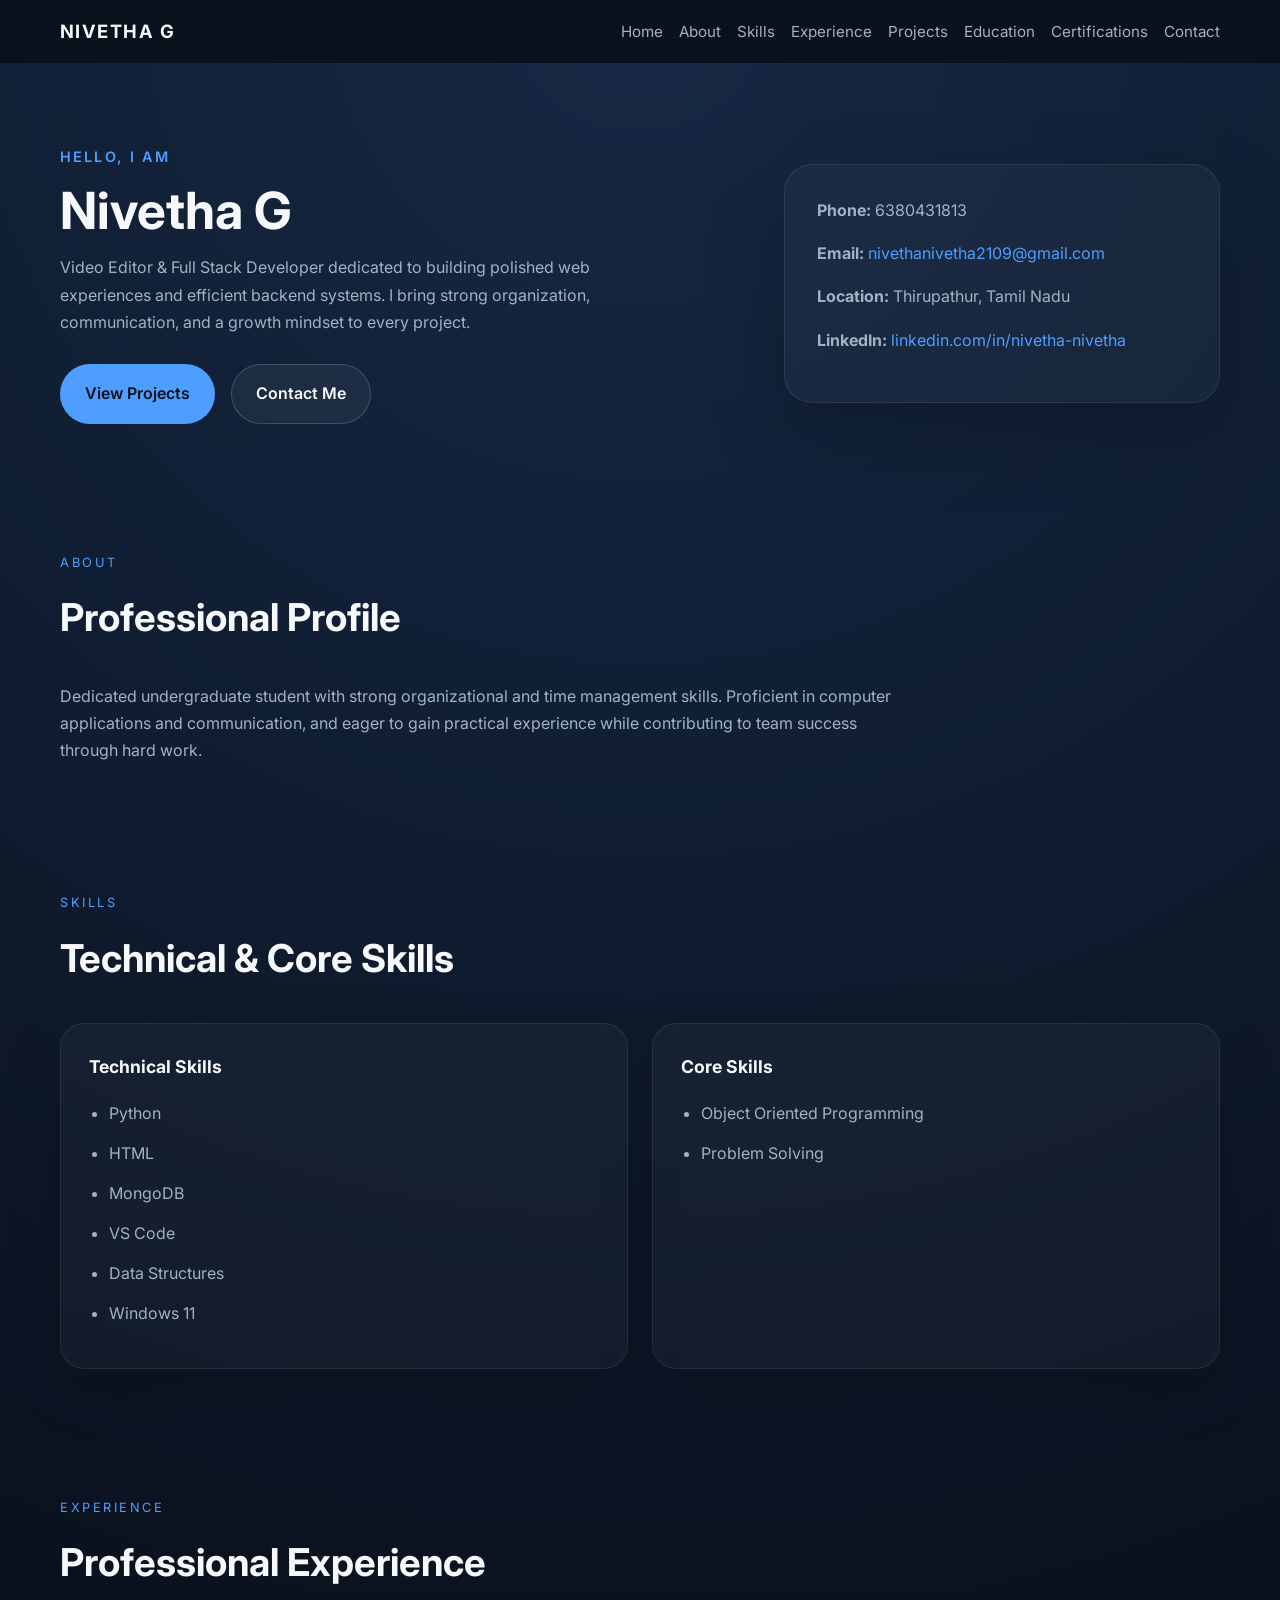
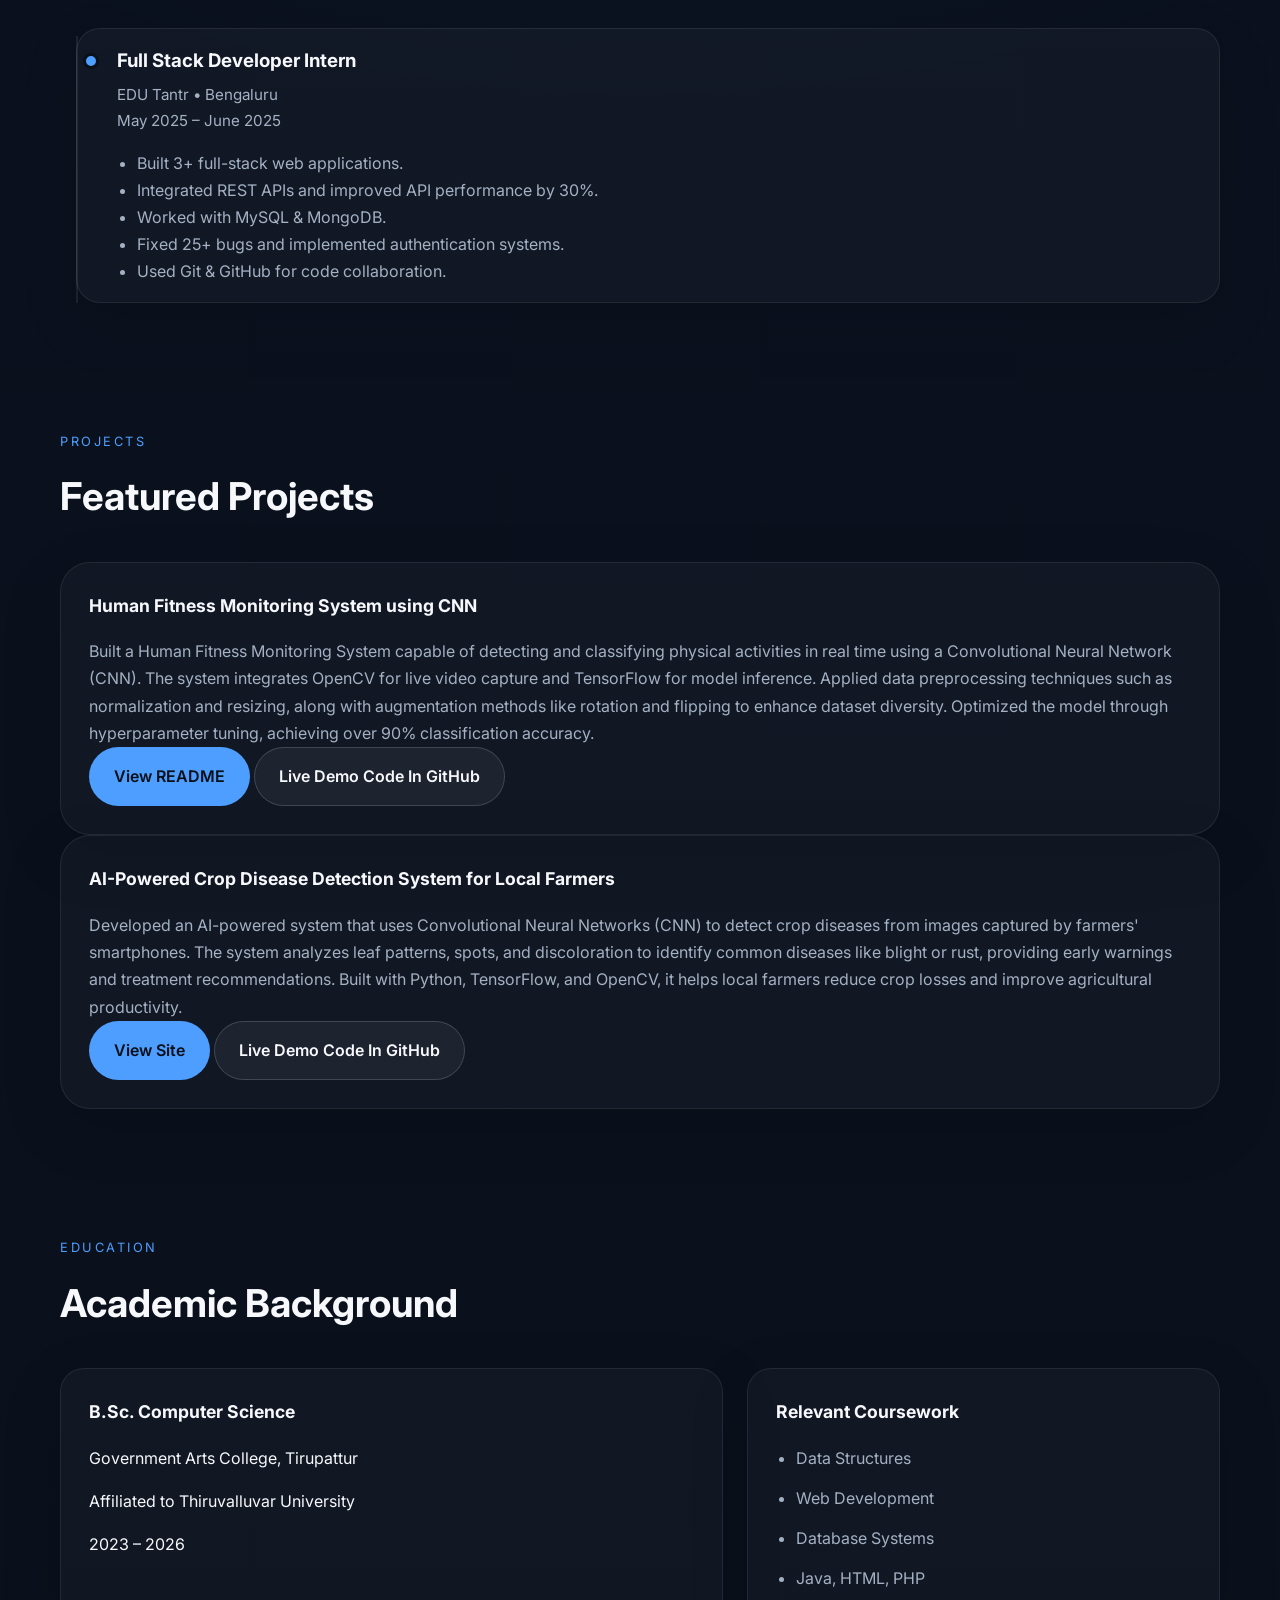
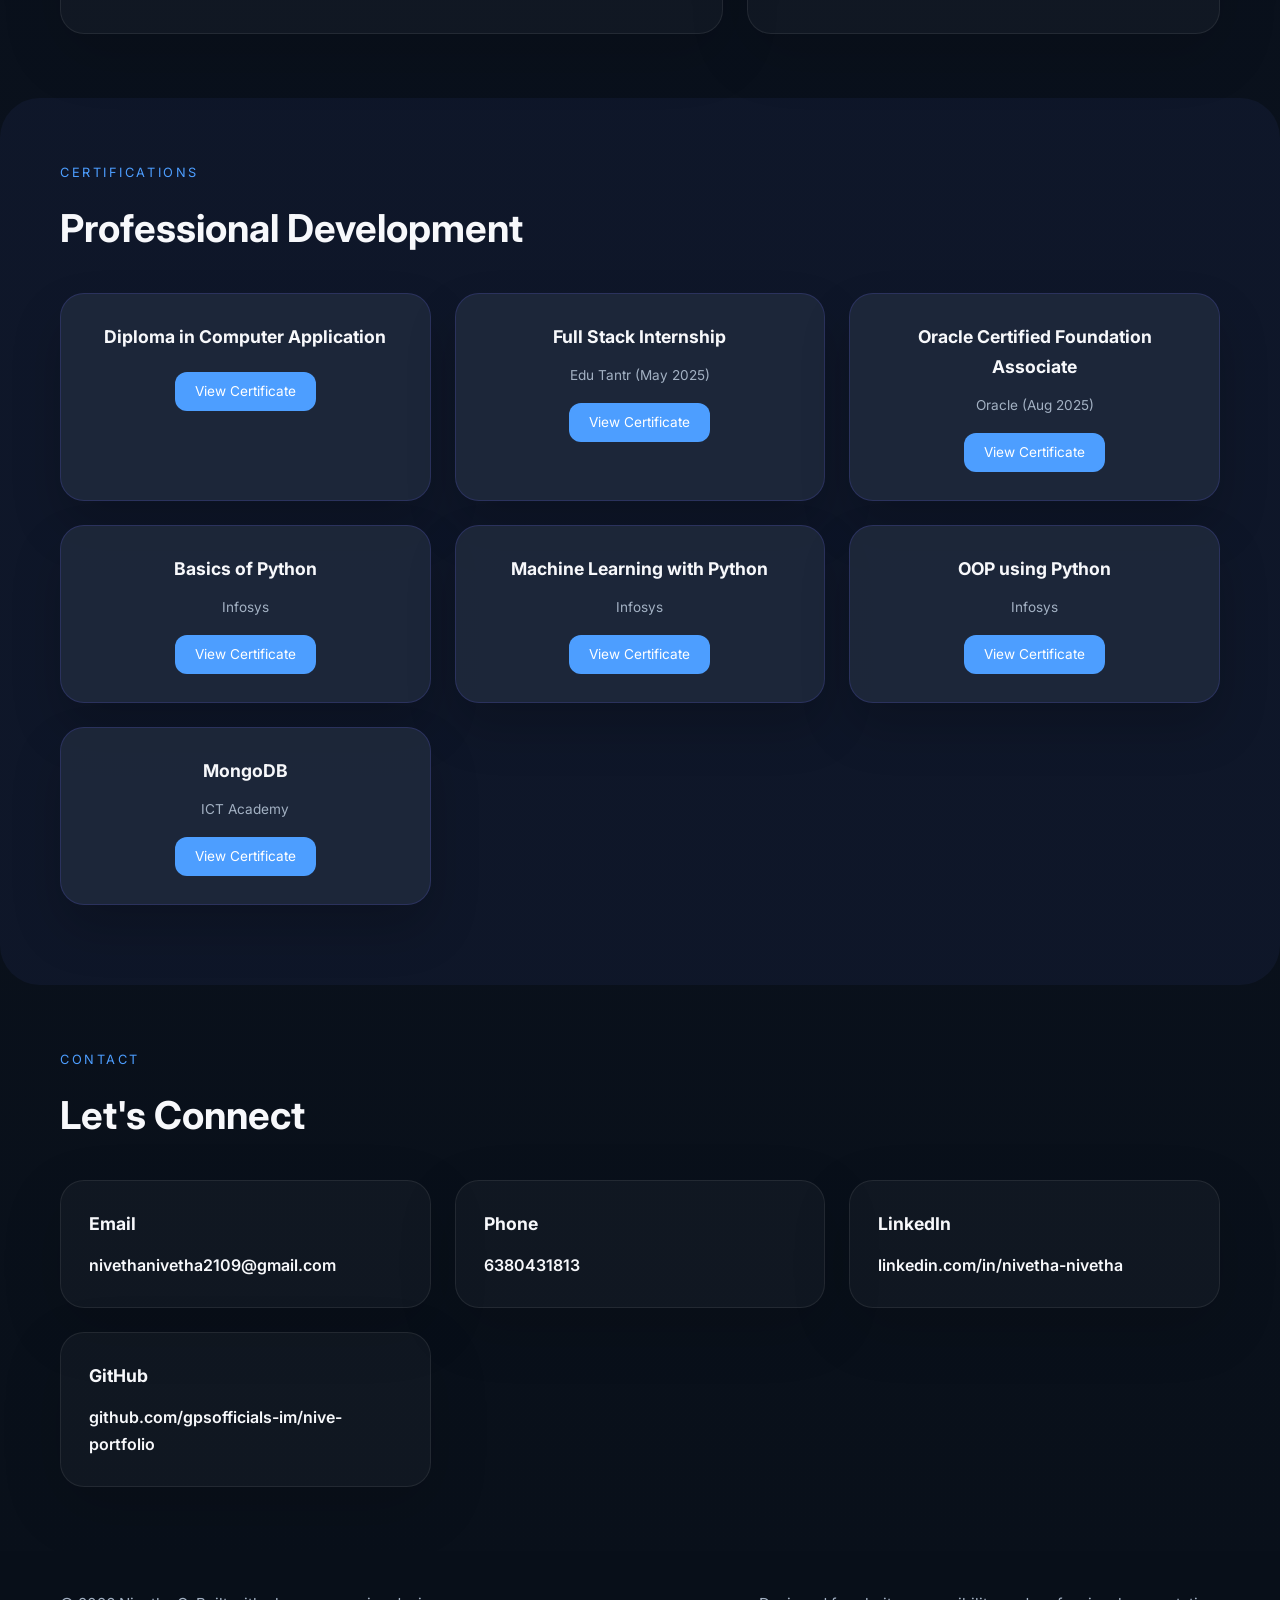
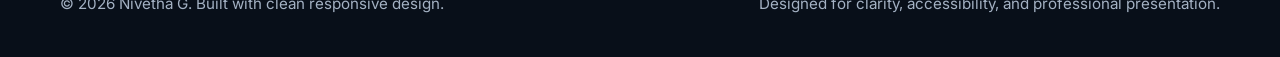
<file: index.html>
<!DOCTYPE html>
<html lang="en">
<head>
  <meta charset="UTF-8" />
  <meta name="viewport" content="width=device-width, initial-scale=1.0" />
  <title>Nivetha G | Video Editor & Full Stack Developer</title>
  <link rel="preconnect" href="https://fonts.googleapis.com" />
  <link rel="preconnect" href="https://fonts.gstatic.com" crossorigin />
  <link href="https://fonts.googleapis.com/css2?family=Inter:wght@400;500;600;700;800&display=swap" rel="stylesheet" />
  <link rel="stylesheet" href="style.css" />
</head>
<body>
  <header class="site-header">
    <div class="container header-inner">
      <a href="#home" class="brand">Nivetha G</a>
      <nav class="site-nav" aria-label="Main navigation">
        <a href="#home">Home</a>
        <a href="#about">About</a>
        <a href="#skills">Skills</a>
        <a href="#experience">Experience</a>
        <a href="#projects">Projects</a>
        <a href="#education">Education</a>
        <a href="#certifications">Certifications</a>
        <a href="#contact">Contact</a>
      </nav>
    </div>
  </header>

  <main>
    <section class="hero-section" id="home">
      <div class="container hero-grid">
        <div class="hero-copy">
          <span class="eyebrow">Hello, I am</span>
          <h1>Nivetha G</h1>
          <p class="hero-text">Video Editor & Full Stack Developer dedicated to building polished web experiences and efficient backend systems. I bring strong organization, communication, and a growth mindset to every project.</p>
          <div class="hero-actions">
            <a class="btn btn-primary" href="#projects">View Projects</a>
            <a class="btn btn-secondary" href="#contact">Contact Me</a>
          </div>
        </div>
        <div class="hero-card">
          <div class="hero-card-content">
            <p><strong>Phone:</strong> 6380431813</p>
            <p><strong>Email:</strong> <a href="mailto:nivethanivetha2109@gmail.com">nivethanivetha2109@gmail.com</a></p>
            <p><strong>Location:</strong> Thirupathur, Tamil Nadu</p>
            <p><strong>LinkedIn:</strong> <a href="https://www.linkedin.com/in/nivetha-nivetha-5a3a42319/" target="_blank" rel="noreferrer">linkedin.com/in/nivetha-nivetha</a></p>
          </div>
        </div>
      </div>
    </section>

    <section class="section about-section" id="about">
      <div class="container section-header">
        <span class="section-label">About</span>
        <h2>Professional Profile</h2>
      </div>
      <div class="container about-content">
        <p>Dedicated undergraduate student with strong organizational and time management skills. Proficient in computer applications and communication, and eager to gain practical experience while contributing to team success through hard work.</p>
      </div>
    </section>

    <section class="section skills-section" id="skills">
      <div class="container section-header">
        <span class="section-label">Skills</span>
        <h2>Technical & Core Skills</h2>
      </div>
      <div class="container skills-grid">
        <article class="skill-card">
          <h3>Technical Skills</h3>
          <ul>
            <li>Python</li>
            <li>HTML</li>
            <li>MongoDB</li>
            <li>VS Code</li>
            <li>Data Structures</li>
            <li>Windows 11</li>
          </ul>
        </article>
        <article class="skill-card">
          <h3>Core Skills</h3>
          <ul>
            <li>Object Oriented Programming</li>
            <li>Problem Solving</li>
          </ul>
        </article>
      </div>
    </section>

    <section class="section experience-section" id="experience">
      <div class="container section-header">
        <span class="section-label">Experience</span>
        <h2>Professional Experience</h2>
      </div>
      <div class="container timeline">
        <article class="timeline-item">
          <div class="timeline-marker"></div>
          <div class="timeline-content">
            <h3>Full Stack Developer Intern</h3>
            <p class="timeline-meta">EDU Tantr • Bengaluru</p>
            <p class="timeline-duration">May 2025 – June 2025</p>
            <ul>
              <li>Built 3+ full-stack web applications.</li>
              <li>Integrated REST APIs and improved API performance by 30%.</li>
              <li>Worked with MySQL & MongoDB.</li>
              <li>Fixed 25+ bugs and implemented authentication systems.</li>
              <li>Used Git & GitHub for code collaboration.</li>
            </ul>
          </div>
        </article>
      </div>
    </section>

    <section class="section projects-section" id="projects">
      <div class="container section-header">
        <span class="section-label">Projects</span>
        <h2>Featured Projects</h2>
      </div>
      <div class="container projects-grid">
        <article class="project-card">
          <h3>Human Fitness Monitoring System using CNN</h3>
          <p>Built a Human Fitness Monitoring System capable of detecting and classifying physical activities in real time using a Convolutional Neural Network (CNN). The system integrates OpenCV for live video capture and TensorFlow for model inference. Applied data preprocessing techniques such as normalization and resizing, along with augmentation methods like rotation and flipping to enhance dataset diversity. Optimized the model through hyperparameter tuning, achieving over 90% classification accuracy.</p>
          <div class="project-actions">
            <a class="btn btn-primary" href="https://gpsofficials-im.github.io/CNN/" target="_blank" rel="noreferrer">View README</a>
            <a class="btn btn-secondary" href="https://github.com/gpsofficials-im/CNN" target="_blank" rel="noreferrer">Live Demo Code In GitHub</a>
          </div>
        </article>
        <article class="project-card">
          <h3>AI-Powered Crop Disease Detection System for Local Farmers</h3>
          <p>Developed an AI-powered system that uses Convolutional Neural Networks (CNN) to detect crop diseases from images captured by farmers' smartphones. The system analyzes leaf patterns, spots, and discoloration to identify common diseases like blight or rust, providing early warnings and treatment recommendations. Built with Python, TensorFlow, and OpenCV, it helps local farmers reduce crop losses and improve agricultural productivity.</p>
          <div class="project-actions">
            <a class="btn btn-primary" href="https://gpsofficials-im.github.io/Al-powered-Crop-Disease-Detection-System-for-Local-Farmers/" target="_blank" rel="noreferrer">View Site</a>
            <a class="btn btn-secondary" href="https://github.com/gpsofficials-im/Al-powered-Crop-Disease-Detection-System-for-Local-Farmers" target="_blank" rel="noreferrer">Live Demo Code In GitHub</a>
          </div>
        </article>
      </div>
    </section>

    <section class="section education-section" id="education">
      <div class="container section-header">
        <span class="section-label">Education</span>
        <h2>Academic Background</h2>
      </div>
      <div class="container info-grid">
        <article class="info-card">
          <h3>B.Sc. Computer Science</h3>
          <p>Government Arts College, Tirupattur</p>
          <p>Affiliated to Thiruvalluvar University</p>
          <p>2023 – 2026</p>
        </article>
        <article class="info-card">
          <h3>Relevant Coursework</h3>
          <ul>
            <li>Data Structures</li>
            <li>Web Development</li>
            <li>Database Systems</li>
            <li>Java, HTML, PHP</li>
          </ul>
        </article>
      </div>
    </section>

    <section class="section certifications-section" id="certifications">
      <div class="container section-header">
        <span class="section-label">Certifications</span>
        <div class="section-header-row">
          <h2>Professional Development</h2>
        </div>
      </div>
      <div class="container certifications-grid">
        <article class="certification-card">
          <h3>Diploma in Computer Application</h3>
          <a href="Nivetha.jpg" class="cert-btn">View Certificate</a>
        </article>
        <article class="certification-card">
          <h3>Full Stack Internship</h3>
          <span class="cert-meta">Edu Tantr (May 2025)</span>
          <a href="certificates.html" class="cert-btn">View Certificate</a>
        </article>
        <article class="certification-card">
          <h3>Oracle Certified Foundation Associate</h3>
          <span class="cert-meta">Oracle (Aug 2025)</span>
          <a href="certificates.html" class="cert-btn">View Certificate</a>
        </article>
        <article class="certification-card">
          <h3>Basics of Python</h3>
          <span class="cert-meta">Infosys</span>
          <a href="certificates.html" class="cert-btn">View Certificate</a>
        </article>
        <article class="certification-card">
          <h3>Machine Learning with Python</h3>
          <span class="cert-meta">Infosys</span>
          <a href="certificates.html" class="cert-btn">View Certificate</a>
        </article>
        <article class="certification-card">
          <h3>OOP using Python</h3>
          <span class="cert-meta">Infosys</span>
          <a href="certificates.html" class="cert-btn">View Certificate</a>
        </article>
        <article class="certification-card">
          <h3>MongoDB</h3>
          <span class="cert-meta">ICT Academy</span>
          <a href="certificates.html" class="cert-btn">View Certificate</a>
        </article>
      </div>
    </section>

    <section class="section contact-section" id="contact">
      <div class="container section-header">
        <span class="section-label">Contact</span>
        <h2>Let's Connect</h2>
      </div>
      <div class="container contact-grid">
        <div class="contact-card">
          <h3>Email</h3>
          <a href="mailto:nivethanivetha2109@gmail.com">nivethanivetha2109@gmail.com</a>
        </div>
        <div class="contact-card">
          <h3>Phone</h3>
          <a href="tel:+916380431813">6380431813</a>
        </div>
        <div class="contact-card">
          <h3>LinkedIn</h3>
          <a href="https://www.linkedin.com/in/nivetha-nivetha-5a3a42319/" target="_blank" rel="noreferrer">linkedin.com/in/nivetha-nivetha</a>
        </div>
        <div class="contact-card">
          <h3>GitHub</h3>
          <a href="https://github.com/gpsofficials-im/nive-portfolio" target="_blank" rel="noreferrer">github.com/gpsofficials-im/nive-portfolio</a>
        </div>
      </div>
    </section>
  </main>

  <footer class="site-footer">
    <div class="container footer-inner">
      <p>© 2026 Nivetha G. Built with clean responsive design.</p>
      <p>Designed for clarity, accessibility, and professional presentation.</p>
    </div>
  </footer>
</body>
</html>
</file>
<file: style.css>
:root {
  color-scheme: dark;
  --bg: #09101a;
  --surface: #111c2c;
  --surface-strong: #17263f;
  --surface-soft: #1f334f;
  --text: #f7f8fb;
  --text-muted: #a3b1c3;
  --primary: #4d9eff;
  --primary-soft: rgba(77, 158, 255, 0.15);
  --accent: #e5b775;
  --border: rgba(255, 255, 255, 0.08);
  --shadow: 0 28px 80px rgba(0, 0, 0, 0.22);
  font-family: 'Inter', system-ui, sans-serif;
}

* {
  box-sizing: border-box;
}

html {
  scroll-behavior: smooth;
}

body {
  margin: 0;
  min-height: 100vh;
  background: radial-gradient(circle at top, rgba(77, 158, 255, 0.16), transparent 35%), linear-gradient(180deg, #0b1220 0%, #09101a 100%);
  color: var(--text);
  font-size: 16px;
  line-height: 1.7;
}

img,
a {
  color: inherit;
}

a {
  text-decoration: none;
}

button,
input,
textarea,
select {
  font: inherit;
}

.container {
  width: min(1160px, calc(100% - 2rem));
  margin: 0 auto;
}

.site-header,
.site-footer {
  position: sticky;
  top: 0;
  z-index: 10;
  backdrop-filter: blur(14px);
  background: rgba(9, 16, 26, 0.9);
}

.header-inner,
.footer-inner {
  display: flex;
  align-items: center;
  justify-content: space-between;
  gap: 1rem;
  padding: 1rem 0;
}

.brand {
  font-size: 1.15rem;
  font-weight: 700;
  letter-spacing: 0.08em;
  text-transform: uppercase;
}

.site-nav {
  display: flex;
  gap: 1rem;
  flex-wrap: wrap;
}

.site-nav a {
  color: var(--text-muted);
  font-size: 0.95rem;
  transition: color 0.25s ease, transform 0.25s ease;
}

.site-nav a:hover,
.site-nav a:focus-visible {
  color: var(--text);
  transform: translateY(-1px);
}

.hero-section {
  padding: 5rem 0 4rem;
}

.hero-grid {
  display: grid;
  grid-template-columns: 1.35fr 0.85fr;
  gap: 2rem;
  align-items: center;
}

.hero-copy {
  max-width: 640px;
}

.eyebrow {
  display: inline-flex;
  margin-bottom: 1rem;
  font-size: 0.9rem;
  font-weight: 600;
  letter-spacing: 0.15em;
  text-transform: uppercase;
  color: var(--primary);
}

.hero-copy h1 {
  margin: 0;
  font-size: clamp(2.75rem, 4vw, 4rem);
  line-height: 0.95;
}

.hero-text {
  max-width: 610px;
  margin: 1.25rem 0 1.75rem;
  color: var(--text-muted);
  font-size: 1rem;
}

.hero-actions {
  display: flex;
  flex-wrap: wrap;
  gap: 1rem;
}

.btn {
  display: inline-flex;
  align-items: center;
  justify-content: center;
  padding: 0.95rem 1.5rem;
  border-radius: 999px;
  border: 1px solid transparent;
  font-weight: 600;
  transition: transform 0.25s ease, background-color 0.25s ease, border-color 0.25s ease;
}

.btn:hover,
.btn:focus-visible {
  transform: translateY(-2px);
}

.btn-primary {
  background: var(--primary);
  color: #09101a;
}

.btn-secondary {
  border-color: rgba(255, 255, 255, 0.16);
  color: var(--text);
  background: rgba(255, 255, 255, 0.05);
}

.hero-card {
  background: rgba(255, 255, 255, 0.03);
  border: 1px solid var(--border);
  border-radius: 28px;
  box-shadow: var(--shadow);
  padding: 2rem;
}

.hero-card-content p {
  margin: 0 0 1rem;
  color: var(--text-muted);
}

.hero-card-content a {
  color: var(--primary);
}

.section {
  padding: 4rem 0;
}

.section-header {
  display: grid;
  gap: 0.75rem;
  margin-bottom: 2rem;
}

.section-header-row {
  display: flex;
  align-items: center;
  justify-content: space-between;
  flex-wrap: wrap;
  gap: 1rem;
}

.section-label {
  text-transform: uppercase;
  letter-spacing: 0.2em;
  font-size: 0.8rem;
  color: var(--primary);
}

.section h2 {
  margin: 0;
  font-size: clamp(2rem, 3vw, 2.5rem);
}

.about-content,
.skills-grid,
.timeline,
.info-grid,
.certifications-grid,
.contact-grid {
  display: grid;
  gap: 1.5rem;
}

.about-content p {
  margin: 0;
  max-width: 840px;
  color: var(--text-muted);
  font-size: 1rem;
}

.skills-grid {
  grid-template-columns: repeat(2, minmax(0, 1fr));
}

.skill-card,
.info-card,
.project-card,
.certification-card,
.contact-card {
  background: rgba(255, 255, 255, 0.03);
  border: 1px solid var(--border);
  border-radius: 24px;
  padding: 1.75rem;
  box-shadow: 0 20px 60px rgba(0, 0, 0, 0.15);
}

.skill-card h3,
.info-card h3,
.project-card h3,
.contact-card h3,
.certification-card h3 {
  margin-top: 0;
  font-size: 1.1rem;
}

.cert-meta {
  display: block;
  margin-top: 0.5rem;
  font-size: 0.85rem;
  color: var(--text-muted);
}

.cert-btn {
  display: inline-block;
  margin-top: 1rem;
  padding: 0.5rem 1.25rem;
  background: var(--primary);
  color: #fff;
  border-radius: 12px;
  text-decoration: none;
  font-size: 0.85rem;
  transition: background 0.25s ease;
}

.certification-card {
  display: flex;
  flex-direction: column;
  align-items: center;
  text-align: center;
}

.certification-card h3 {
  margin-bottom: 0.25rem;
}

.skill-card ul,
.info-card ul {
  margin: 1rem 0 0;
  padding-left: 1.25rem;
  color: var(--text-muted);
}

.skill-card li,
.info-card li {
  margin-bottom: 0.8rem;
}

.timeline {
  position: relative;
  padding-left: 1rem;
}

.timeline::before {
  content: '';
  position: absolute;
  left: 1rem;
  top: 0.5rem;
  bottom: 0;
  width: 2px;
  background: rgba(255, 255, 255, 0.08);
}

.timeline-item {
  display: grid;
  gap: 1rem;
  padding: 1rem 1.5rem 1rem 2.5rem;
  border-radius: 24px;
  background: rgba(255, 255, 255, 0.03);
  border: 1px solid var(--border);
  box-shadow: 0 22px 60px rgba(0, 0, 0, 0.12);
  position: relative;
}

.timeline-marker {
  position: absolute;
  left: 0.4rem;
  top: 1.5rem;
  width: 1rem;
  height: 1rem;
  border-radius: 50%;
  background: var(--primary);
  border: 3px solid var(--bg);
}

.timeline-content h3 {
  margin: 0 0 0.35rem;
}

.timeline-meta,
.timeline-duration {
  margin: 0;
  color: var(--text-muted);
  font-size: 0.95rem;
}

.timeline-item ul {
  margin: 1rem 0 0;
  padding-left: 1.25rem;
  color: var(--text-muted);
}

.project-card {
  border-radius: 30px;
}

.project-card p {
  margin: 1rem 0 0;
  color: var(--text-muted);
}

.info-grid {
  grid-template-columns: 1.4fr 1fr;
}

.info-card ul {
  padding-left: 1.25rem;
}

.certifications-section {
  background: linear-gradient(180deg, rgba(15, 23, 42, 0.95), rgba(15, 23, 42, 0.9));
  border-radius: 40px;
  padding: 4rem 0 5rem;
}

.certifications-grid {
  grid-template-columns: repeat(3, minmax(0, 1fr));
}

.certification-card {
  transition: transform 0.25s ease, border-color 0.25s ease, background-color 0.25s ease;
  background: rgba(30, 41, 59, 0.9);
  border: 1px solid rgba(99, 102, 241, 0.2);
  box-shadow: 0 25px 50px rgba(0, 0, 0, 0.18);
  color: var(--text);
  padding: 1.75rem;
}

.certification-card:hover,
.contact-card:hover,
.skill-card:hover,
.info-card:hover,
.project-card:hover,
.timeline-item:hover {
  transform: translateY(-4px);
  border-color: rgba(99, 102, 241, 0.65);
  background: rgba(30, 41, 59, 1);
}

.contact-grid {
  grid-template-columns: repeat(3, minmax(0, 1fr));
}

.contact-card h3 {
  margin-bottom: 0.8rem;
}

.contact-card a {
  color: var(--text);
  font-weight: 600;
}

.site-footer {
  padding: 1.5rem 0;
}

.site-footer p {
  margin: 0;
  color: var(--text-muted);
  font-size: 0.95rem;
}

@media (max-width: 980px) {
  .hero-grid,
  .skills-grid,
  .info-grid,
  .certifications-grid,
  .contact-grid {
    grid-template-columns: 1fr;
  }

  .hero-card,
  .hero-copy {
    width: 100%;
  }
}

@media (max-width: 720px) {
  .site-header,
  .site-footer {
    padding: 0 0.75rem;
  }

  .header-inner,
  .footer-inner {
    flex-direction: column;
    align-items: flex-start;
  }

  .site-nav {
    gap: 0.75rem;
    width: 100%;
    justify-content: flex-start;
  }

  .site-nav a {
    flex: 1 1 45%;
    text-align: center;
    padding: 0.75rem 0.75rem;
    background: rgba(255, 255, 255, 0.04);
    border-radius: 16px;
  }

  .hero-section {
    padding-top: 3rem;
  }

  .hero-text {
    font-size: 0.98rem;
  }

  .btn {
    width: 100%;
  }

  .hero-actions {
    flex-direction: column;
  }

  .section {
    padding: 3rem 0;
  }

  .hero-card,
  .hero-copy,
  .skills-grid,
  .info-grid,
  .certifications-grid,
  .contact-grid,
  .projects-grid,
  .about-content,
  .timeline {
    width: 100%;
  }

  .timeline {
    padding-left: 0;
  }

  .timeline::before {
    left: 0;
  }

  .timeline-item {
    padding-left: 1.5rem;
  }

  .timeline-marker {
    left: 0;
  }
}
</file>
